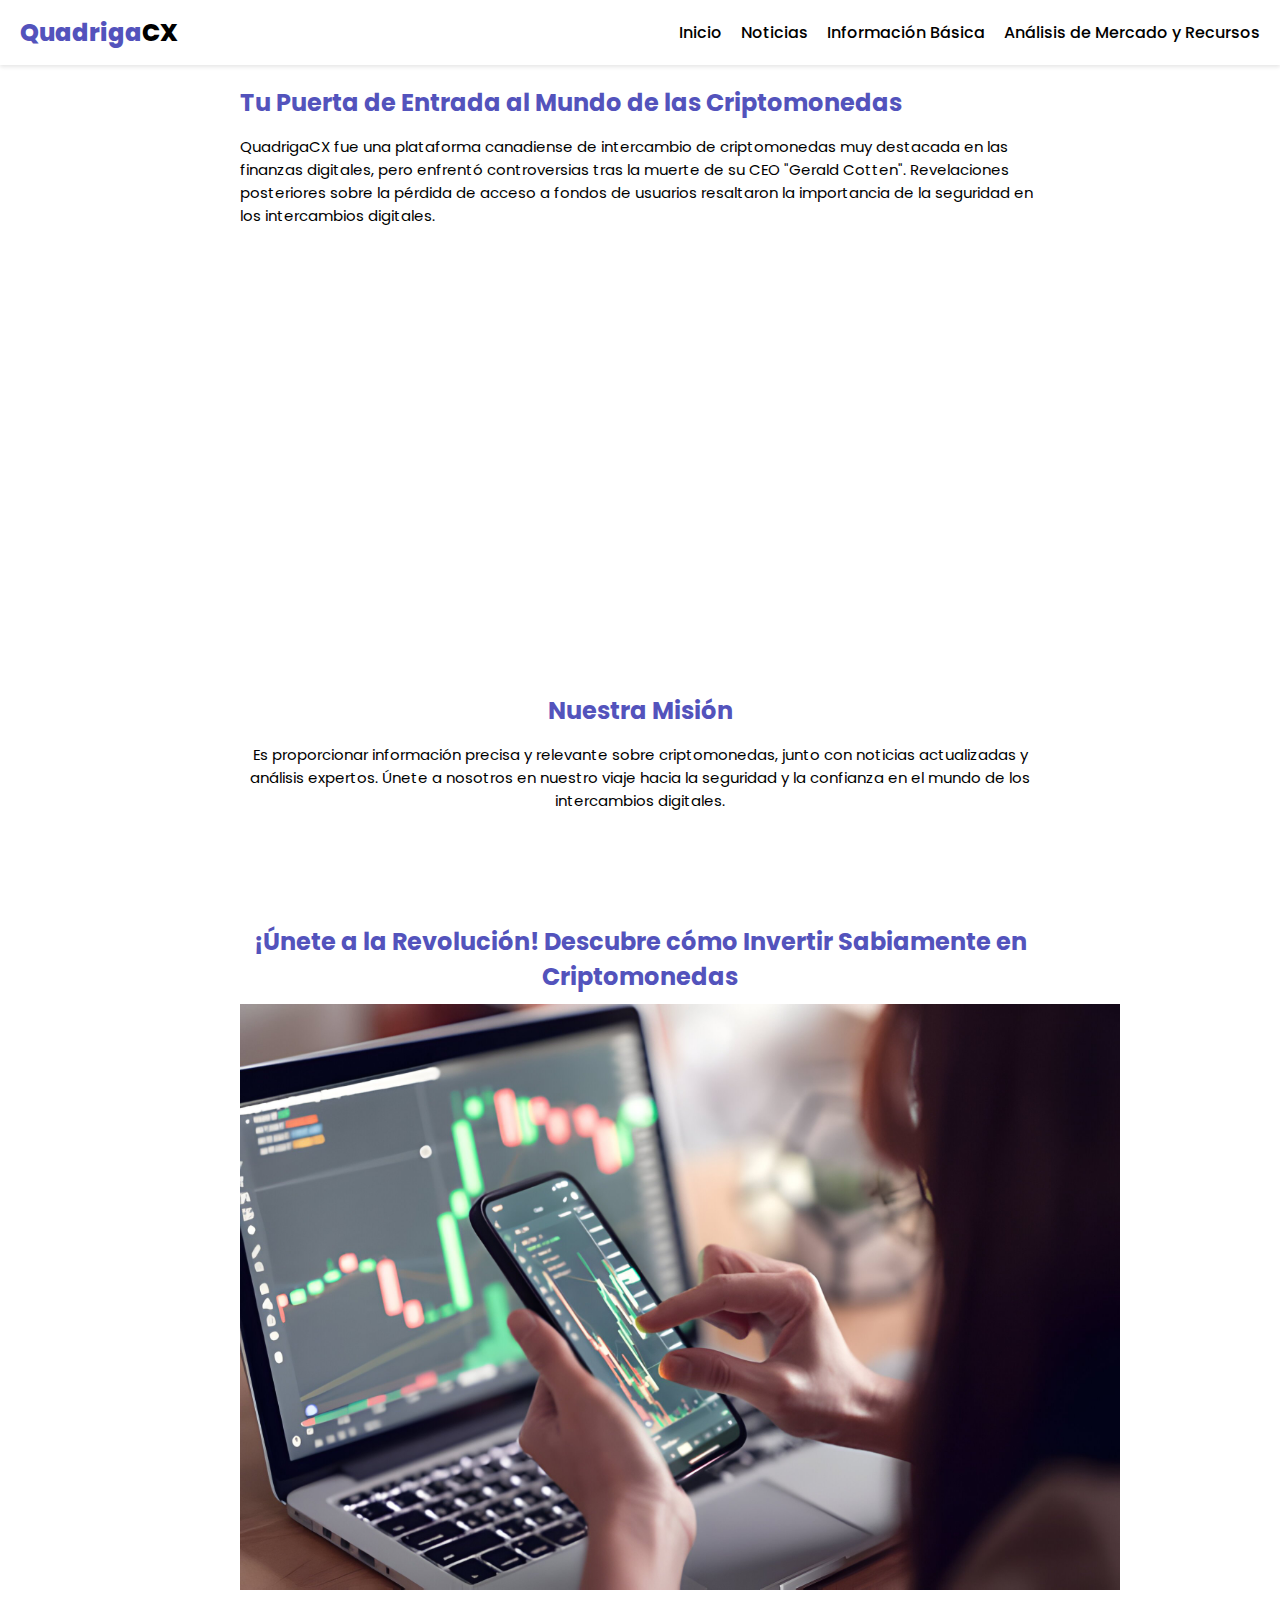
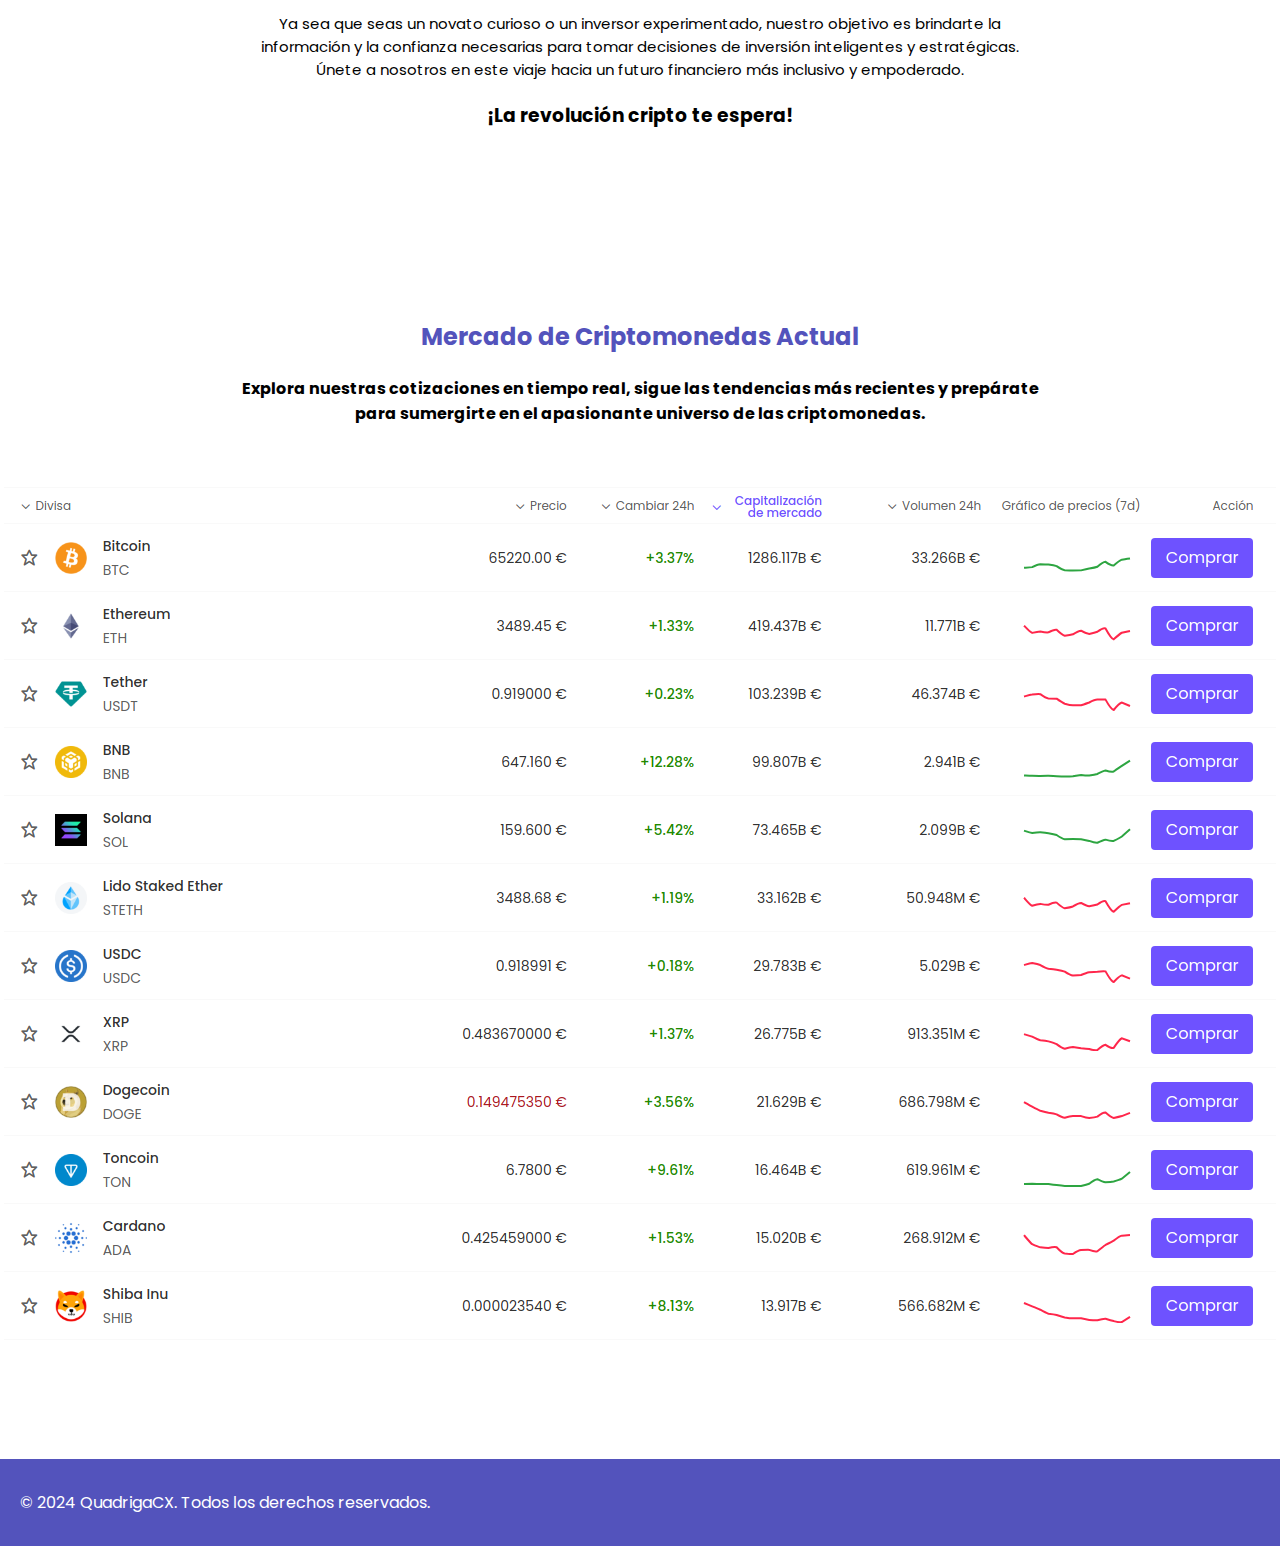
<file: index.html>
<!DOCTYPE html>
<html lang="en">
<head>
  <meta charset="UTF-8">
  <meta name="viewport" content="width=device-width, initial-scale=1.0">
  <title>QuadrigaCX</title>
  <link href="https://fonts.googleapis.com/css2?family=Poppins:wght@300;400;600;700&display=swap" rel="stylesheet">
  <link rel="stylesheet" href="styles.css">
</head>
<body>
  <div class="content">
    <nav class="navbar">
      <div class="container">
        <div class="logo">
          <a href="index.html"><span class="quadriga">Quadriga</span><span class="cx">CX</span></a>
        </div>
        <div class="main-menu">
          <ul>
            <li><a href="index.html">Inicio</a></li>
            <li><a href="Noticias.html">Noticias</a></li>
            <li><a href="Informacion.html">Información Básica</a></li>
            <li><a href="Cripto.html">Análisis de Mercado y Recursos</a></li>
          </ul>
        </div>
      </div>
    </nav>

    <div class="video-section">
        <div class="video-text">
          <h2>Tu Puerta de Entrada al Mundo de las Criptomonedas</h2>
          <p class="text-size">QuadrigaCX fue una plataforma canadiense de intercambio de criptomonedas muy destacada en las finanzas digitales, pero enfrentó controversias tras la muerte de su CEO "Gerald Cotten". Revelaciones posteriores sobre la pérdida de acceso a fondos de usuarios resaltaron la importancia de la seguridad en los intercambios digitales.<br></p>
        </div>
        <div class="video-container">
          <iframe src="https://www.youtube.com/embed/lVh4Xl3DIJk" frameborder="0" allowfullscreen></iframe>
        </div>
      </div>

      <p><br><br><br><br><br><br><br></p>
 
      <div class="mission-section">
        <h2><br>Nuestra Misión</h2>
        <p>Es proporcionar información precisa y relevante sobre criptomonedas, junto con noticias actualizadas y análisis expertos. Únete a nosotros en nuestro viaje hacia la seguridad y la confianza en el mundo de los intercambios digitales.<br><br><br><br><br></p>
        <h2>¡Únete a la Revolución! Descubre cómo Invertir Sabiamente en Criptomonedas</h2>
        <img src="imagenes/index1.jpg">
        <p>Ya sea que seas un novato curioso o un inversor experimentado, nuestro objetivo es brindarte la información y la confianza necesarias para tomar decisiones de inversión inteligentes y estratégicas. Únete a nosotros en este viaje hacia un futuro financiero más inclusivo y empoderado.<br></p>
        <h3>¡La revolución cripto te espera!<br><br></h3>
        <h2><br><br><br><br>Mercado de Criptomonedas Actual</h2>
        <h4>Explora nuestras cotizaciones en tiempo real, sigue las tendencias más recientes y prepárate para sumergirte en el apasionante universo de las criptomonedas.<br><br></h4>
      </div>
      <img src="imagenes/index2.png" class="centered-image">
      <p><br><br><br></p>

  </div>

  <!-- Footer -->
  <footer>
    <div class="container">
      <p>© 2024 QuadrigaCX. Todos los derechos reservados.</p>
    </div>
  </footer>
</body>
</html>
</file>
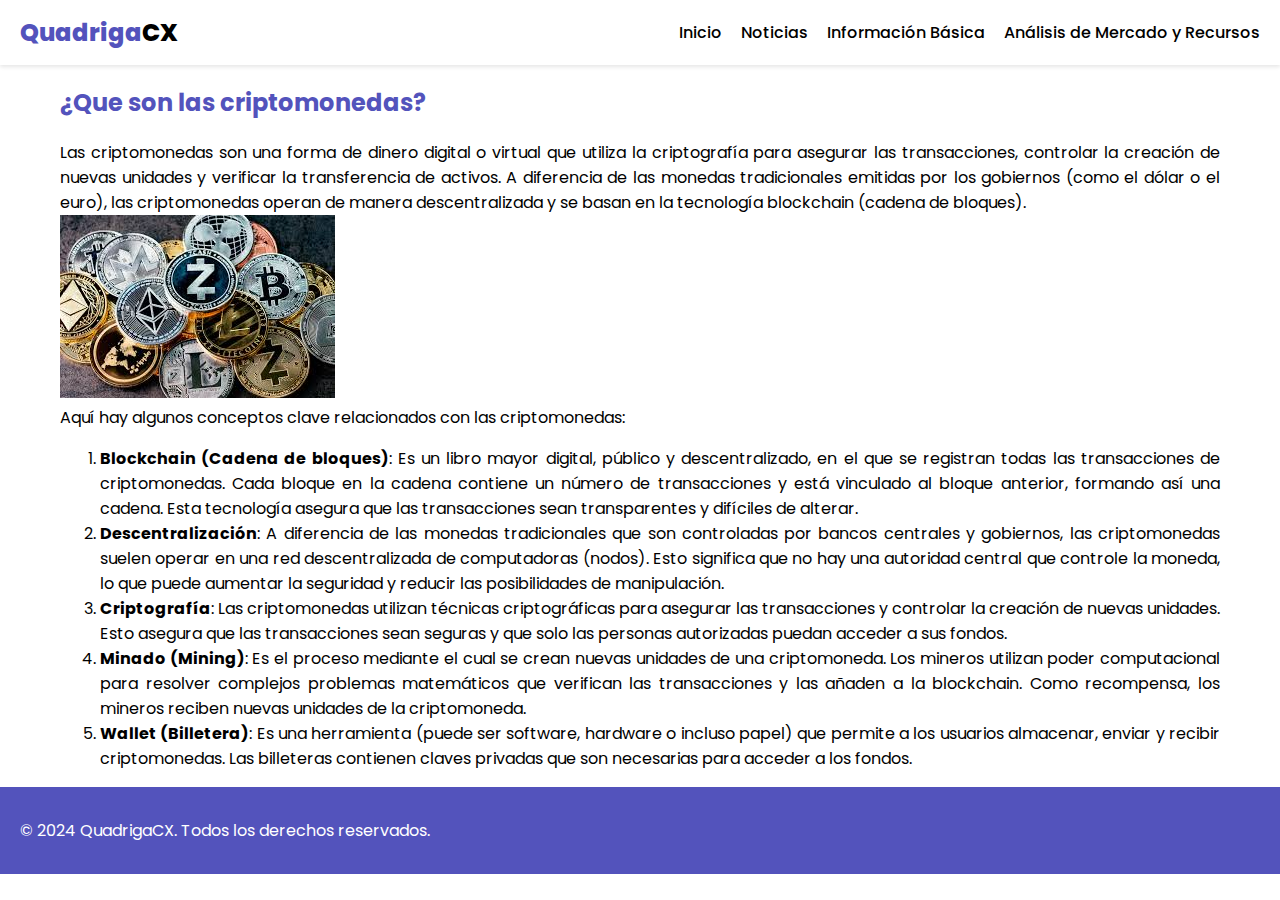
<file: Informacion.html>
<!DOCTYPE html>
<html lang="en">
<head>
  <meta charset="UTF-8">
  <meta name="viewport" content="width=device-width, initial-scale=1.0">
  <title>QuadrigaCX</title>
  <link href="https://fonts.googleapis.com/css2?family=Poppins:wght@300;400;600;700&display=swap" rel="stylesheet">
  <link rel="stylesheet" href="styles.css">
</head>
<body>
  <div class="content">
    <nav class="navbar">
      <div class="container">
        <div class="logo">
          <a href="index.html"><span class="quadriga">Quadriga</span><span class="cx">CX</span></a>
        </div>
        <div class="main-menu">
          <ul>
            <li><a href="index.html">Inicio</a></li>
            <li><a href="Noticias.html">Noticias</a></li>
            <li><a href="Informacion.html">Información Básica</a></li>
            <li><a href="Analisis.html">Análisis de Mercado y Recursos</a></li>
          </ul>
        </div>
      </div>
    </nav>

  <div class="subtitulos">
    <h2>¿Que son las criptomonedas?</h2>
  </div>
    <div class="centrado">
      <p>
        Las criptomonedas son una forma de dinero digital o virtual que utiliza la criptografía para asegurar las transacciones, controlar la creación de nuevas unidades y verificar la transferencia de activos. A diferencia de las monedas tradicionales emitidas por los gobiernos (como el dólar o el euro), las criptomonedas operan de manera descentralizada y se basan en la tecnología blockchain (cadena de bloques).
        <br>
        <img src="imagenes/ImagenCripto.jpeg">
        <br>
        Aquí hay algunos conceptos clave relacionados con las criptomonedas:
        <ol>
          <li><b>Blockchain (Cadena de bloques)</b>: Es un libro mayor digital, público y descentralizado, en el que se registran todas las transacciones de criptomonedas. Cada bloque en la cadena contiene un número de transacciones y está vinculado al bloque anterior, formando así una cadena. Esta tecnología asegura que las transacciones sean transparentes y difíciles de alterar.</li>
          <li><b>Descentralización</b>: A diferencia de las monedas tradicionales que son controladas por bancos centrales y gobiernos, las criptomonedas suelen operar en una red descentralizada de computadoras (nodos). Esto significa que no hay una autoridad central que controle la moneda, lo que puede aumentar la seguridad y reducir las posibilidades de manipulación.</li>
          <li><b>Criptografía</b>: Las criptomonedas utilizan técnicas criptográficas para asegurar las transacciones y controlar la creación de nuevas unidades. Esto asegura que las transacciones sean seguras y que solo las personas autorizadas puedan acceder a sus fondos.</li>
          <li><b>Minado (Mining)</b>: Es el proceso mediante el cual se crean nuevas unidades de una criptomoneda. Los mineros utilizan poder computacional para resolver complejos problemas matemáticos que verifican las transacciones y las añaden a la blockchain. Como recompensa, los mineros reciben nuevas unidades de la criptomoneda.</li>
          <li><b>Wallet (Billetera)</b>: Es una herramienta (puede ser software, hardware o incluso papel) que permite a los usuarios almacenar, enviar y recibir criptomonedas. Las billeteras contienen claves privadas que son necesarias para acceder a los fondos.</li>
        </ol>
      </p>
  </div>

  <!-- Footer -->
  <footer>
    <div class="container">
      <p>© 2024 QuadrigaCX. Todos los derechos reservados.</p>
    </div>
  </footer>
</body>
</html>
</file>
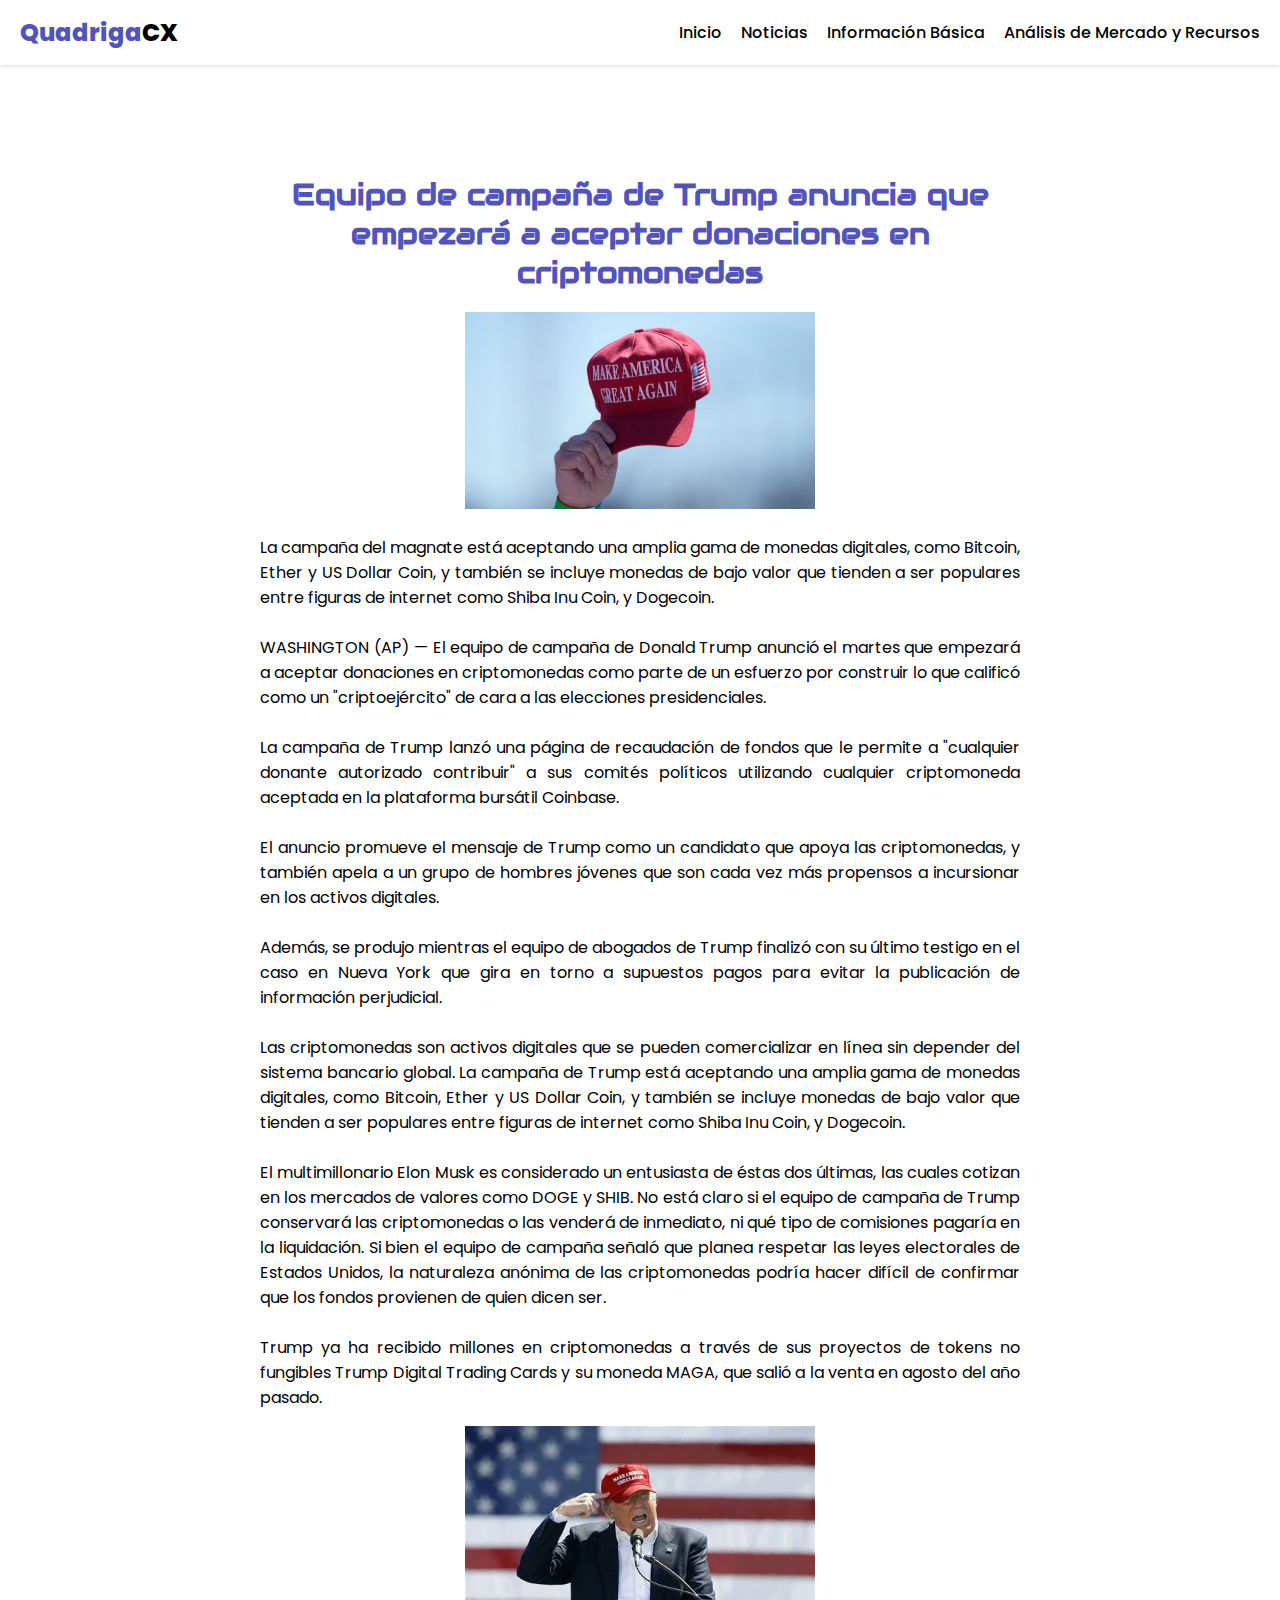
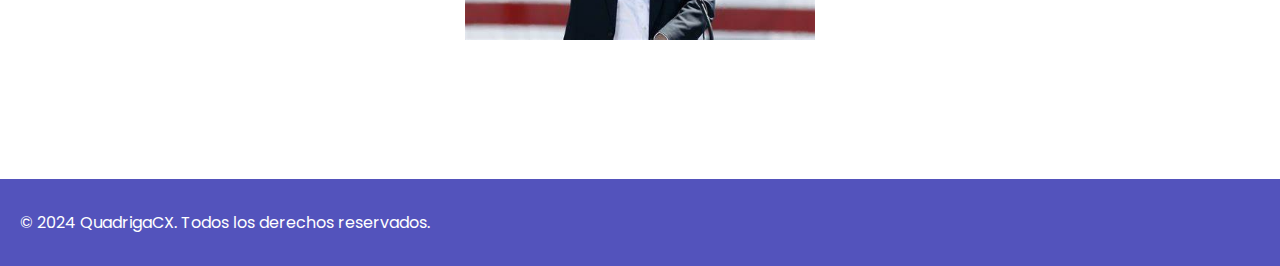
<file: Noticias/noticia1.html>
<!DOCTYPE html>
<html lang="en">
<head>
  <meta charset="UTF-8">
  <meta name="viewport" content="width=device-width, initial-scale=1.0">
  <title>QuadrigaCX</title>
  <link href="https://fonts.googleapis.com/css2?family=Poppins:wght@300;400;600;700&display=swap" rel="stylesheet">
  <link rel="stylesheet" href="../styles.css">
</head>
<body>
  <div class="content">
    <nav class="navbar">
      <div class="container">
        <div class="logo">
          <a href="index.html"><span class="quadriga">Quadriga</span><span class="cx">CX</span></a>
        </div>
        <div class="main-menu">
          <ul>
            <li><a href="../index.html">Inicio</a></li>
            <li><a href="../Noticias.html">Noticias</a></li>
            <li><a href="../Informacion.html">Información Básica</a></li>
            <li><a href="../Analisis.html">Análisis de Mercado y Recursos</a></li>
          </ul>
        </div>
      </div>
    </nav>
    <link rel="stylesheet" href="https://fonts.googleapis.com/css?family=Audiowide">
    <div class="centered">
      <div class="news-container">
        <h1 class="a">Equipo de campaña de Trump anuncia que empezará a aceptar donaciones en criptomonedas</h1>
        <img src="../imagenes/noticia1.jpeg" alt="Imagen de la noticia" class="news-image">
        <div class="anuncio-vertical"></div>
        <div class="anuncio-vertical-izquierdo"></div>
        <div class="centered-text news-text">
          <p>La campaña del magnate está aceptando una amplia gama de monedas digitales, como Bitcoin, Ether y US Dollar Coin, y también se incluye monedas de bajo valor que tienden a ser populares entre figuras de internet como Shiba Inu Coin, y Dogecoin.<br><br>WASHINGTON (AP) — El equipo de campaña de Donald Trump anunció el martes que empezará a aceptar donaciones en criptomonedas como parte de un esfuerzo por construir lo que calificó como un "criptoejército" de cara a las elecciones presidenciales.<br><br>La campaña de Trump lanzó una página de recaudación de fondos que le permite a "cualquier donante autorizado contribuir" a sus comités políticos utilizando cualquier criptomoneda aceptada en la plataforma bursátil Coinbase.<br><br>El anuncio promueve el mensaje de Trump como un candidato que apoya las criptomonedas, y también apela a un grupo de hombres jóvenes que son cada vez más propensos a incursionar en los activos digitales.<br><br>Además, se produjo mientras el equipo de abogados de Trump finalizó con su último testigo en el caso en Nueva York que gira en torno a supuestos pagos para evitar la publicación de información perjudicial.<br><br>Las criptomonedas son activos digitales que se pueden comercializar en línea sin depender del sistema bancario global. La campaña de Trump está aceptando una amplia gama de monedas digitales, como Bitcoin, Ether y US Dollar Coin, y también se incluye monedas de bajo valor que tienden a ser populares entre figuras de internet como Shiba Inu Coin, y Dogecoin.<br><br>El multimillonario Elon Musk es considerado un entusiasta de éstas dos últimas, las cuales cotizan en los mercados de valores como DOGE y SHIB. No está claro si el equipo de campaña de Trump conservará las criptomonedas o las venderá de inmediato, ni qué tipo de comisiones pagaría en la liquidación. Si bien el equipo de campaña señaló que planea respetar las leyes electorales de Estados Unidos, la naturaleza anónima de las criptomonedas podría hacer difícil de confirmar que los fondos provienen de quien dicen ser.<br><br>Trump ya ha recibido millones en criptomonedas a través de sus proyectos de tokens no fungibles Trump Digital Trading Cards y su moneda MAGA, que salió a la venta en agosto del año pasado.</p>
           <center><img src="../imagenes/noticia1_2.jpg" alt="Noticia 2" class="news-image"></center>
      
        </div>
        <p><br><br></p>
      </div>
    </div>
  </div>

  <!-- Footer -->
  <footer>
    <div class="container">
      <p>© 2024 QuadrigaCX. Todos los derechos reservados.</p>
    </div>
  </footer>
</body>
</html>
</file>
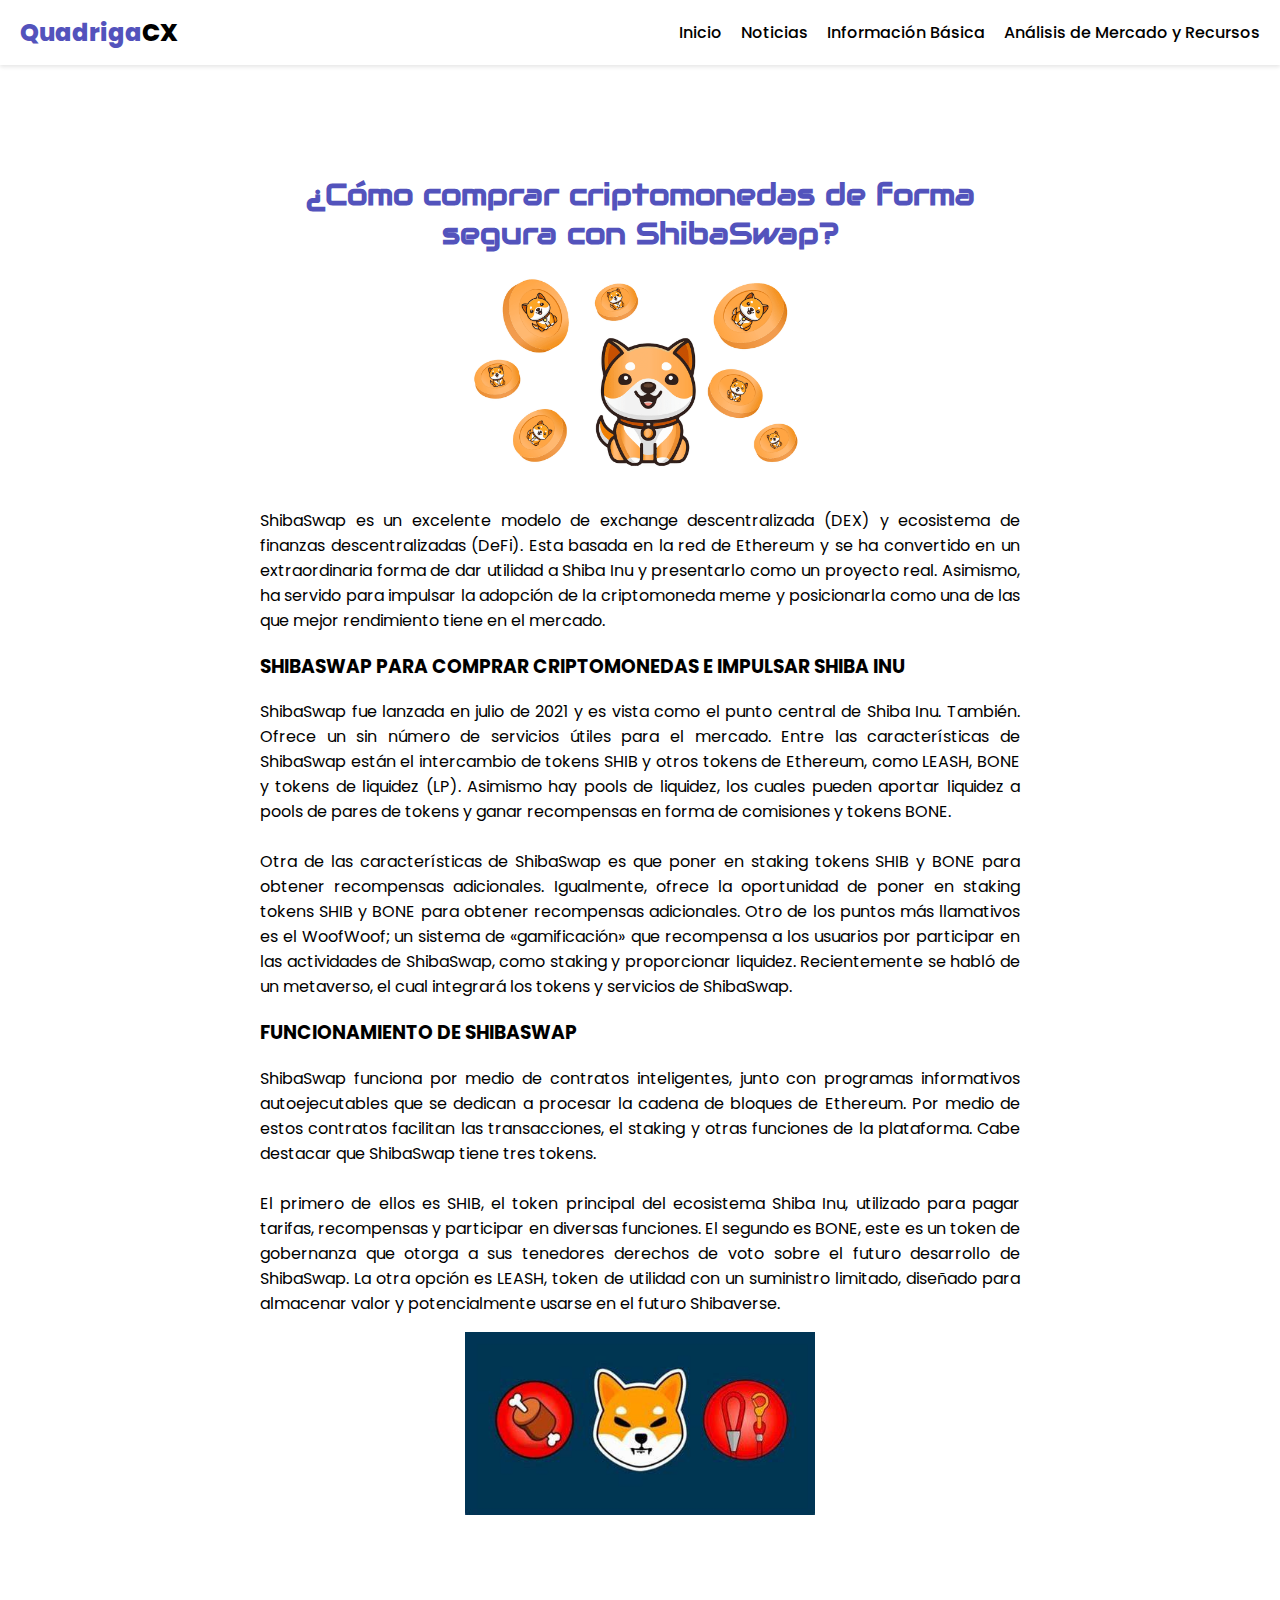
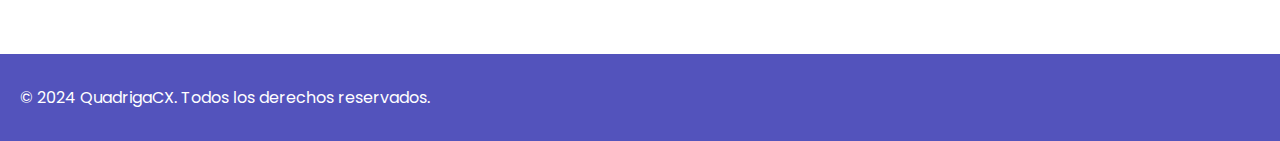
<file: Noticias/noticia2.html>
<!DOCTYPE html>
<html lang="en">
<head>
  <meta charset="UTF-8">
  <meta name="viewport" content="width=device-width, initial-scale=1.0">
  <title>QuadrigaCX</title>
  <link href="https://fonts.googleapis.com/css2?family=Poppins:wght@300;400;600;700&display=swap" rel="stylesheet">
  <link rel="stylesheet" href="../styles.css">
</head>
<body>
  <div class="content">
    <nav class="navbar">
      <div class="container">
        <div class="logo">
          <a href="index.html"><span class="quadriga">Quadriga</span><span class="cx">CX</span></a>
        </div>
        <div class="main-menu">
          <ul>
            <li><a href="../index.html">Inicio</a></li>
            <li><a href="../Noticias.html">Noticias</a></li>
            <li><a href="../Informacion.html">Información Básica</a></li>
            <li><a href="../Analisis.html">Análisis de Mercado y Recursos</a></li>
          </ul>
        </div>
      </div>
    </nav>
    <link rel="stylesheet" href="https://fonts.googleapis.com/css?family=Audiowide">
    <div class="centered">
      <div class="news-container">
        <h1 class="a">¿Cómo comprar criptomonedas de forma segura con ShibaSwap?</h1>
        <img src="../imagenes/noticia2.png" alt="Imagen de la noticia" class="news-image">
        <div class="anuncio-vertical"></div>
        <div class="anuncio-vertical-izquierdo"></div>
        <div class="centered-text news-text">
          <p>ShibaSwap es un excelente modelo de exchange descentralizada (DEX) y ecosistema de finanzas descentralizadas (DeFi). Esta basada en la red de Ethereum y se ha convertido en un extraordinaria forma de dar utilidad a Shiba Inu y presentarlo como un proyecto real. Asimismo, ha servido para impulsar la adopción de la criptomoneda meme y posicionarla como una de las que mejor rendimiento tiene en el mercado.</p>
          <h3>SHIBASWAP PARA COMPRAR CRIPTOMONEDAS E IMPULSAR SHIBA INU</h3>
          <p>ShibaSwap fue lanzada en julio de 2021 y es vista como el punto central de Shiba Inu. También. Ofrece un sin número de servicios útiles para el mercado. Entre las características de ShibaSwap están el intercambio de tokens SHIB y otros tokens de Ethereum, como LEASH, BONE y tokens de liquidez (LP). Asimismo hay pools de liquidez, los cuales pueden aportar liquidez a pools de pares de tokens y ganar recompensas en forma de comisiones y tokens BONE.<br><br>

            Otra de las características de ShibaSwap es que poner en staking tokens SHIB y BONE para obtener recompensas adicionales. Igualmente, ofrece la oportunidad de poner en staking tokens SHIB y BONE para obtener recompensas adicionales. Otro de los puntos más llamativos es el WoofWoof; un sistema de «gamificación» que recompensa a los usuarios por participar en las actividades de ShibaSwap, como staking y proporcionar liquidez. Recientemente se habló de un metaverso, el cual integrará los tokens y servicios de ShibaSwap.</p>
            <h3>FUNCIONAMIENTO DE SHIBASWAP</h3>
            <p>ShibaSwap funciona por medio de contratos inteligentes, junto con programas informativos autoejecutables que se dedican a procesar la cadena de bloques de Ethereum. Por medio de estos contratos facilitan las transacciones, el staking y otras funciones de la plataforma. Cabe destacar que ShibaSwap tiene tres tokens.<br><br>

                El primero de ellos es SHIB, el token principal del ecosistema Shiba Inu, utilizado para pagar tarifas, recompensas y participar en diversas funciones. El segundo es BONE, este es un token de gobernanza que otorga a sus tenedores derechos de voto sobre el futuro desarrollo de ShibaSwap. La otra opción es LEASH, token de utilidad con un suministro limitado, diseñado para almacenar valor y potencialmente usarse en el futuro Shibaverse.</p>
                  <center><img src="../imagenes/noticia2_2.jpg" alt="Noticia 2" class="news-image"></center>
              </div>
        <p><br><br></p>
      </div>
    </div>
  </div>
  <!-- Footer -->
  <footer>
    <div class="container">
      <p>© 2024 QuadrigaCX. Todos los derechos reservados.</p>
    </div>
  </footer>
</body>
</html>
</file>
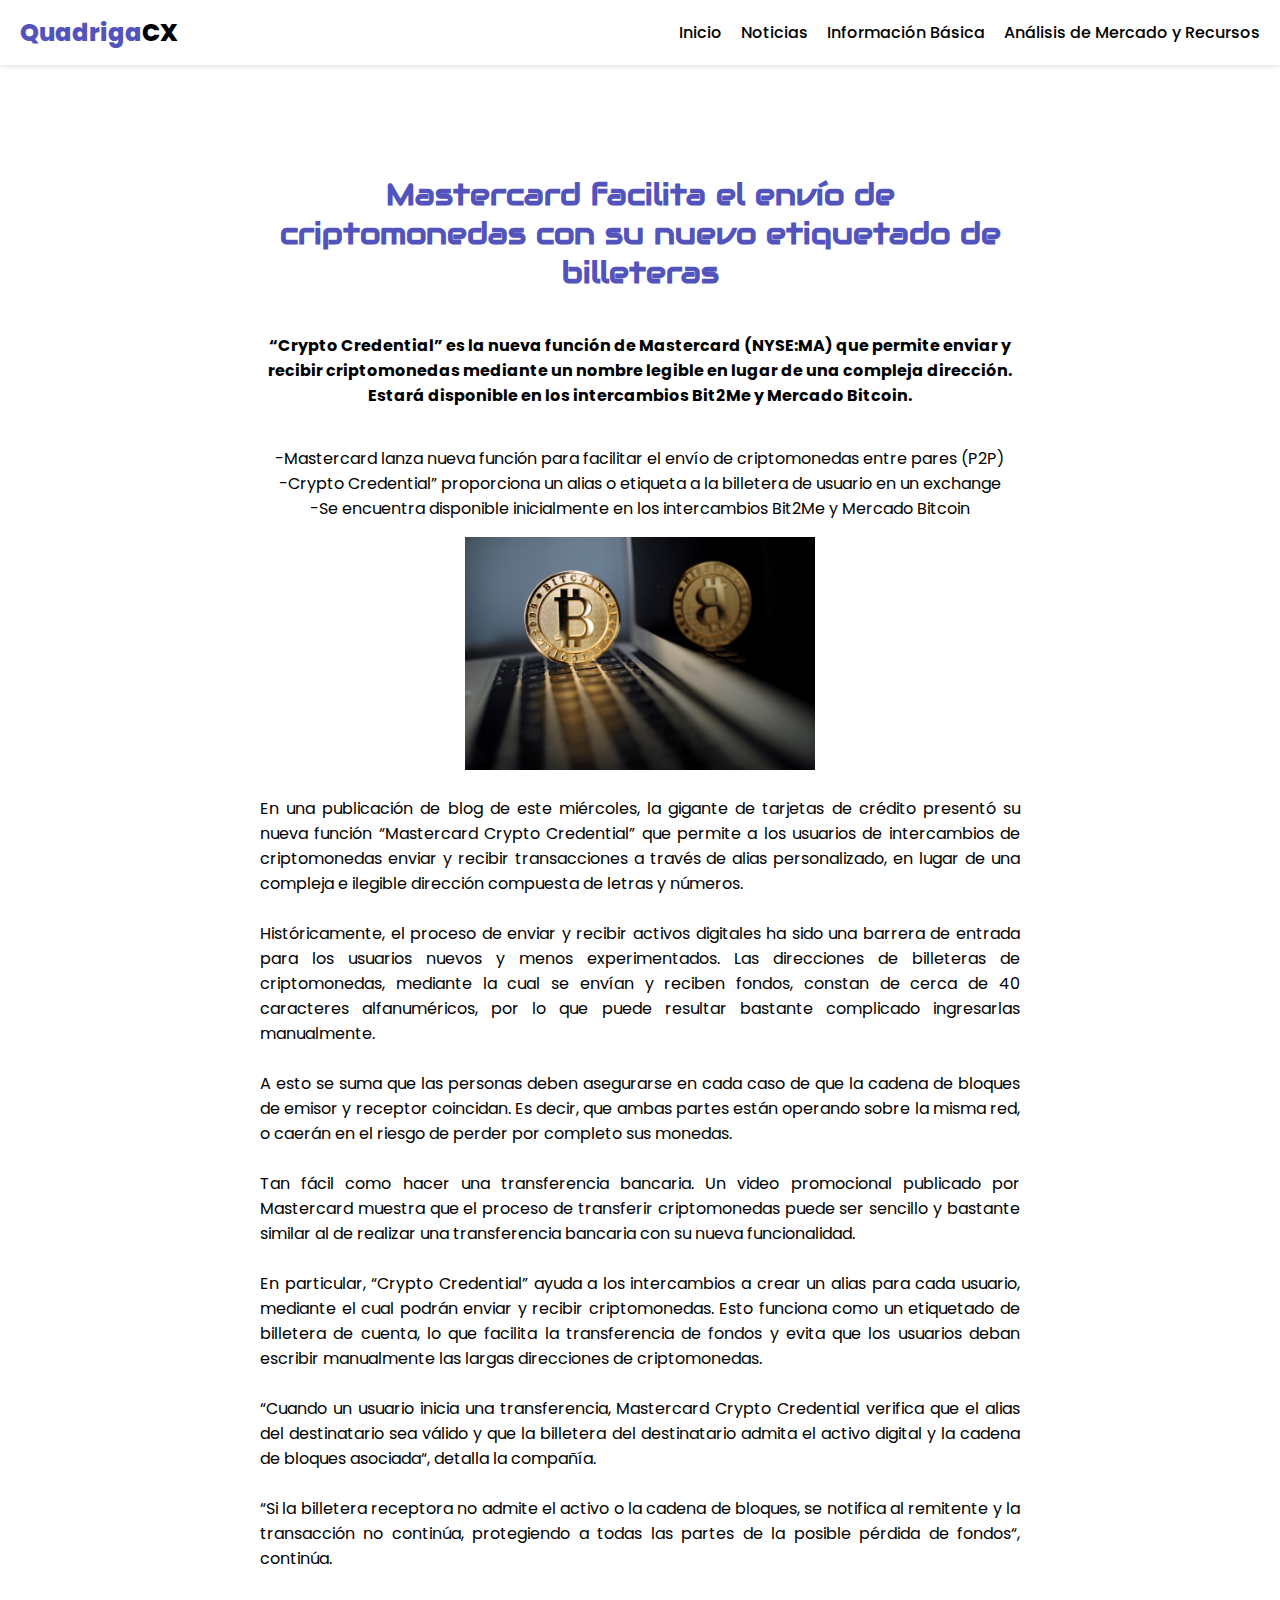
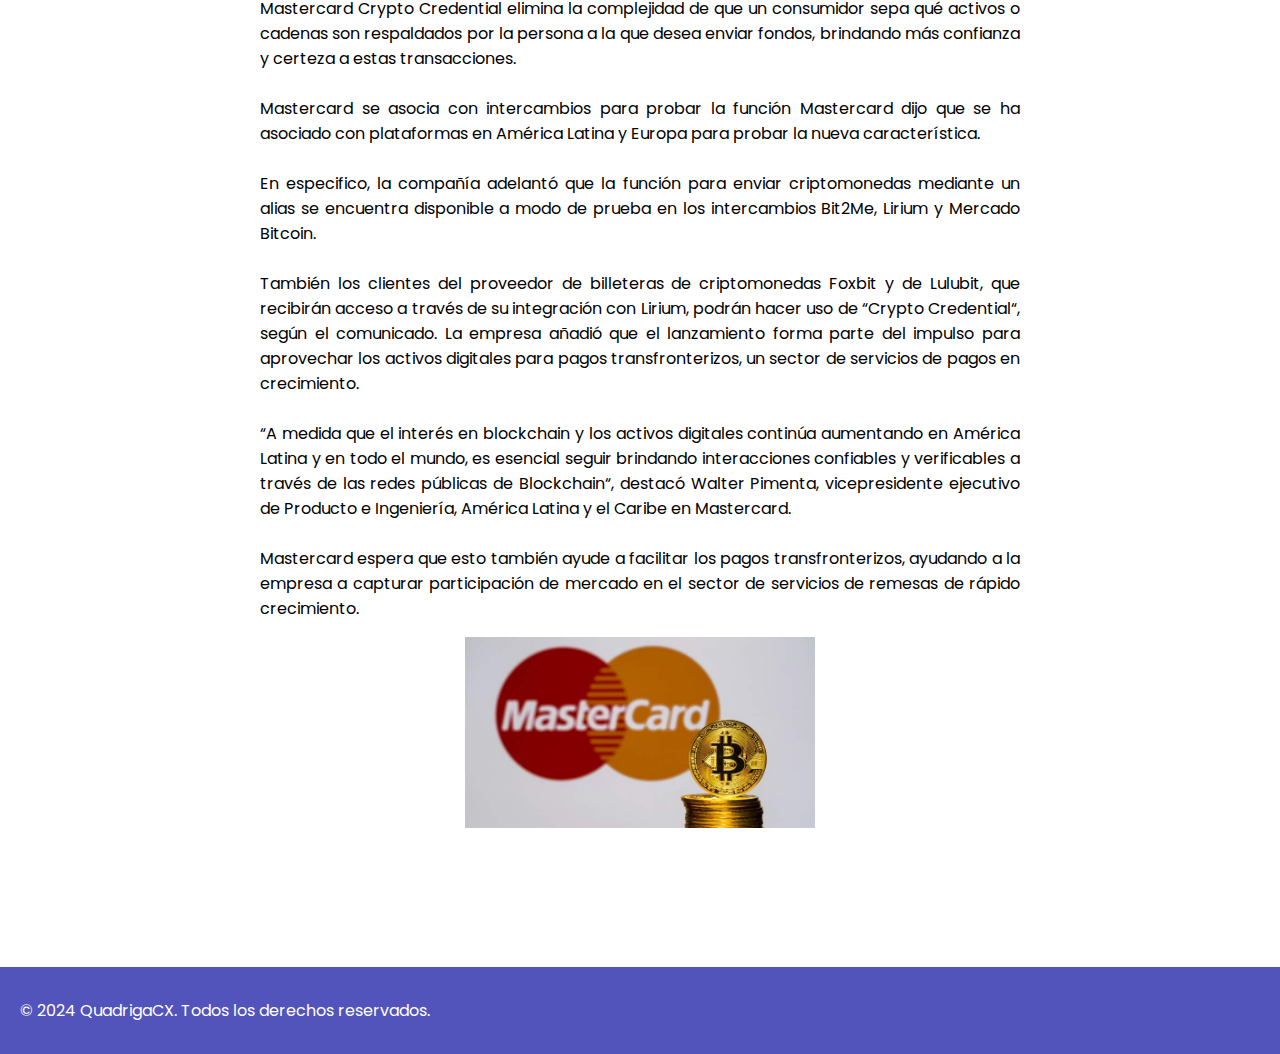
<file: Noticias/noticia3.html>
<!DOCTYPE html>
<html lang="en">
<head>
  <meta charset="UTF-8">
  <meta name="viewport" content="width=device-width, initial-scale=1.0">
  <title>QuadrigaCX</title>
  <link href="https://fonts.googleapis.com/css2?family=Poppins:wght@300;400;600;700&display=swap" rel="stylesheet">
  <link rel="stylesheet" href="../styles.css">
</head>
<body>
  <div class="content">
    <nav class="navbar">
      <div class="container">
        <div class="logo">
          <a href="index.html"><span class="quadriga">Quadriga</span><span class="cx">CX</span></a>
        </div>
        <div class="main-menu">
          <ul>
            <li><a href="../index.html">Inicio</a></li>
            <li><a href="../Noticias.html">Noticias</a></li>
            <li><a href="../Informacion.html">Información Básica</a></li>
            <li><a href="../Analisis.html">Análisis de Mercado y Recursos</a></li>
          </ul>
        </div>
      </div>
    </nav>
    <link rel="stylesheet" href="https://fonts.googleapis.com/css?family=Audiowide">
    <div class="centered">
      <div class="news-container">
        <h1 class="a">Mastercard facilita el envío de criptomonedas con su nuevo etiquetado de billeteras</h1>
        <h4>“Crypto Credential” es la nueva función de Mastercard (NYSE:MA) que permite enviar y recibir criptomonedas mediante un nombre legible en lugar de una compleja dirección. Estará disponible en los intercambios Bit2Me y Mercado Bitcoin.
           </h4>
           <p> -Mastercard lanza nueva función para facilitar el envío de criptomonedas entre pares (P2P)<br>
            -Crypto Credential” proporciona un alias o etiqueta a la billetera de usuario en un exchange<br>
            -Se encuentra disponible inicialmente en los intercambios Bit2Me y Mercado Bitcoin<br></p>
            <div class="anuncio-vertical"></div>
            <div class="anuncio-vertical-izquierdo"></div>
            <img src="../imagenes/noticia3_1.jpg" alt="Imagen de la noticia" class="news-image">
        <div class="centered-text news-text">
      <p>En una publicación de blog de este miércoles, la gigante de tarjetas de crédito presentó su nueva función “Mastercard Crypto Credential” que permite a los usuarios de intercambios de criptomonedas enviar y recibir transacciones a través de alias personalizado, en lugar de una compleja e ilegible dirección compuesta de letras y números.<br><br>Históricamente, el proceso de enviar y recibir activos digitales ha sido una barrera de entrada para los usuarios nuevos y menos experimentados. Las direcciones de billeteras de criptomonedas, mediante la cual se envían y reciben fondos, constan de cerca de 40 caracteres alfanuméricos, por lo que puede resultar bastante complicado ingresarlas manualmente.<br><br>A esto se suma que las personas deben asegurarse en cada caso de que la cadena de bloques de emisor y receptor coincidan. Es decir, que ambas partes están operando sobre la misma red, o caerán en el riesgo de perder por completo sus monedas.<br><br>Tan fácil como hacer una transferencia bancaria. Un video promocional publicado por Mastercard muestra que el proceso de transferir criptomonedas puede ser sencillo y bastante similar al de realizar una transferencia bancaria con su nueva funcionalidad.<br><br>En particular, “Crypto Credential” ayuda a los intercambios a crear un alias para cada usuario, mediante el cual podrán enviar y recibir criptomonedas. Esto funciona como un etiquetado de billetera de cuenta, lo que facilita la transferencia de fondos y evita que los usuarios deban escribir manualmente las largas direcciones de criptomonedas.<br><br>“Cuando un usuario inicia una transferencia, Mastercard Crypto Credential verifica que el alias del destinatario sea válido y que la billetera del destinatario admita el activo digital y la cadena de bloques asociada“, detalla la compañía.<br><br>“Si la billetera receptora no admite el activo o la cadena de bloques, se notifica al remitente y la transacción no continúa, protegiendo a todas las partes de la posible pérdida de fondos“, continúa.<br><br>Mastercard Crypto Credential elimina la complejidad de que un consumidor sepa qué activos o cadenas son respaldados por la persona a la que desea enviar fondos, brindando más confianza y certeza a estas transacciones.<br><br>Mastercard se asocia con intercambios para probar la función Mastercard dijo que se ha asociado con plataformas en América Latina y Europa para probar la nueva característica.<br><br>En especifico, la compañía adelantó que la función para enviar criptomonedas mediante un alias se encuentra disponible a modo de prueba en los intercambios Bit2Me, Lirium y Mercado Bitcoin.<br><br>También los clientes del proveedor de billeteras de criptomonedas Foxbit y de Lulubit, que recibirán acceso a través de su integración con Lirium, podrán hacer uso de “Crypto Credential“, según el comunicado. La empresa añadió que el lanzamiento forma parte del impulso para aprovechar los activos digitales para pagos transfronterizos, un sector de servicios de pagos en crecimiento.<br><br>“A medida que el interés en blockchain y los activos digitales continúa aumentando en América Latina y en todo el mundo, es esencial seguir brindando interacciones confiables y verificables a través de las redes públicas de Blockchain“, destacó Walter Pimenta, vicepresidente ejecutivo de Producto e Ingeniería, América Latina y el Caribe en Mastercard.<br><br>Mastercard espera que esto también ayude a facilitar los pagos transfronterizos, ayudando a la empresa a capturar participación de mercado en el sector de servicios de remesas de rápido crecimiento.</p>
        <center><img src="../imagenes/noticia3_3.jpg" alt="Noticia 3" class="news-image"></center>

        </div>
        <p><br><br></p>
      </div>
    </div>
  </div>
  

  <!-- Footer -->
  <footer>
    <div class="container">
      <p>© 2024 QuadrigaCX. Todos los derechos reservados.</p>
    </div>
  </footer>
</body>
</html>
</file>
<file: styles.css>
body {
  margin: 0; /* Elimina los márgenes alrededor del cuerpo de la página */
  font-family: 'Poppins', sans-serif; /* Establece la fuente por defecto de la página */
  display: flex; /* Establece el cuerpo de la página como un contenedor flexbox */
  flex-direction: column; /* Organiza los elementos hijos del cuerpo en una columna */
  min-height: 100vh; /* Establece la altura mínima del cuerpo al 100% de la altura de la ventana del navegador */
}

.content {
  flex: 1; /* Permite que el contenido se expanda para ocupar todo el espacio disponible en la dirección del eje principal (vertical en este caso) */
}

.navbar {
  background-color: #fff; /* Establece el color de fondo de la barra de navegación a blanco */
  box-shadow: 0 2px 4px rgba(0, 0, 0, 0.1); /* Añade una sombra a la barra de navegación */
  padding: 15px 0; /* Añade un relleno arriba y abajo de la barra de navegación */
}

.container {
  display: flex; /* Establece el contenedor como un contenedor flexbox */
  justify-content: space-between; /* Distribuye el espacio igualmente entre los elementos hijos a lo largo del eje horizontal */
  align-items: center; /* Centra los elementos hijos a lo largo del eje vertical */
  padding: 0 20px; /* Añade un relleno a los lados del contenedor */
}

.logo a {
  text-decoration: none; /* Elimina el subrayado de los enlaces en el logo */
  font-size: 24px; /* Establece el tamaño de la fuente del logo */
  font-weight: 800; /* Establece el grosor de la fuente del logo */
}

.quadriga {
  color: #5353bc; /* Establece el color del texto de 'quadriga' */
}

.cx {
  color: #000; /* Establece el color del texto de 'cx' */
}

.main-menu ul {
  list-style: none; /* Elimina los marcadores de lista del menú principal */
  margin: 0; /* Elimina los márgenes alrededor de la lista del menú principal */
  padding: 0; /* Elimina el relleno alrededor de la lista del menú principal */
  margin-left: -10px; /* Añade un margen negativo a la izquierda de la lista del menú principal para alinearla con el resto del contenido */
}

.main-menu ul li {
  display: inline-block; /* Muestra los elementos de la lista del menú principal en línea */
}

.main-menu ul li:not(:last-child) {
  margin-right: 15px; /* Añade un margen a la derecha de cada elemento de la lista del menú principal, excepto el último */
}

.main-menu ul li a {
  text-decoration: none; /* Elimina el subrayado de los enlaces en el menú principal */
  color: #000; /* Establece el color del texto de los enlaces en el menú principal */
  font-weight: 500; /* Establece el grosor de la fuente de los enlaces en el menú principal */
  transition: color 0.3s ease; /* Añade una transición suave al cambiar el color de los enlaces en el menú principal */
}

.main-menu ul li a:hover {
  text-shadow: 0 0 10px #D8BFD8, 0 0 20px #D8BFD8, 0 0 30px #D8BFD8, 0 0 40px #D8BFD8; /* Añade un resplandor al pasar el mouse sobre los enlaces en el menú principal */
}

footer {
  background-color: #5353bc; /* Establece el color de fondo del pie de página */
  color: #fff; /* Establece el color del texto del pie de página */
  padding: 15px 0; /* Añade un relleno arriba y abajo del pie de página */
  text-align: center; /* Centra el texto del pie de página */
  position: relative; /* Establece la posición del pie de página en relación a su posición normal */
  bottom: 0; /* Alinea el pie de página con la parte inferior de su contenedor */
  left: 0; /* Alinea el pie de página con el lado izquierdo de su contenedor */
  width: 100%; /* Establece el ancho del pie de página al 100% del ancho de su contenedor */
}

.news-container {
  display: flex; /* Establece el contenedor de noticias como un contenedor flexbox */
  flex-wrap: wrap; /* Permite que los elementos hijos del contenedor de noticias se envuelvan en múltiples líneas */
  justify-content: space-around; /* Distribuye el espacio alrededor de los elementos hijos del contenedor de noticias */
  padding: 20px; /* Añade un relleno alrededor del contenedor de noticias */
}

.news-item {
  width: 300px; /* Establece el ancho de cada elemento de noticias */
  margin-bottom: 20px; /* Añade un margen debajo de cada elemento de noticias */
}

.news-item img {
  width: 100%; /* Establece el ancho de las imágenes en los elementos de noticias al 100% del ancho de su contenedor */
  height: auto; /* Establece la altura de las imágenes en los elementos de noticias para mantener su proporción original */
}

.news-item h3 {
  margin-top: 10px; /* Añade un margen encima de los títulos en los elementos de noticias */
  font-size: 18px; /* Establece el tamaño de la fuente de los títulos en los elementos de noticias */
}

.news-item p {
  margin-top: 10px; /* Añade un margen encima de los párrafos en los elementos de noticias */
  font-size: 14px; /* Establece el tamaño de la fuente de los párrafos en los elementos de noticias */
}

.read-more {
  display: inline-block; /* Muestra los enlaces 'Leer más' en línea */
  padding: 10px 20px; /* Añade un relleno alrededor de los enlaces 'Leer más' */
  background-color: #5353bc; /* Establece el color de fondo de los enlaces 'Leer más' */
  color: #fff; /* Establece el color del texto de los enlaces 'Leer más' */
  text-decoration: none; /* Elimina el subrayado de los enlaces 'Leer más' */
  border-radius: 5px; /* Redondea las esquinas de los enlaces 'Leer más' */
  transition: background-color 0.3s ease; /* Añade una transición suave al cambiar el color de fondo de los enlaces 'Leer más' */
}

.read-more:hover {
  background-color: #454595; /* Cambia el color de fondo de los enlaces 'Leer más' al pasar el mouse sobre ellos */
}

.back-to-news {
  display: block; /* Muestra los enlaces 'Volver a noticias' en bloque */
  text-align: center; /* Centra el texto de los enlaces 'Volver a noticias' */
  margin-top: 20px; /* Añade un margen encima de los enlaces 'Volver a noticias' */
  color: #5353bc; /* Establece el color del texto de los enlaces 'Volver a noticias' */
  text-decoration: none; /* Elimina el subrayado de los enlaces 'Volver a noticias' */
  font-weight: bold; /* Establece el grosor de la fuente de los enlaces 'Volver a noticias' */
}

.back-to-news:hover {
  text-decoration: underline; /* Subraya los enlaces 'Volver a noticias' al pasar el mouse sobre ellos */
}

.btn {
  display: inline-block; /* Muestra los botones en línea */
  padding: 10px 20px; /* Añade un relleno alrededor de los botones */
  background-color: #5353bc; /* Establece el color de fondo de los botones */
  color: white; /* Establece el color del texto de los botones */
  text-decoration: none; /* Elimina el subrayado de los botones */
  border-radius: 5px; /* Redondea las esquinas de los botones */
  transition: background-color 0.3s ease; /* Añade una transición suave al cambiar el color de fondo de los botones */
}

/*Para cada noticia*/

.centered {
  text-align: center; /* Centra el texto de la sección centrada */
  margin-top: 50px; /* Añade un margen encima de la sección centrada */
}

h1.a {
  color: #5353bc;/* Da el color del texto de los titulos de las noticias */
  font-family: "Audiowide", sans-serif;/* Es el tipo de letra que tiene los titulos de las noticias */
  font-size: 30px;/* Es el tamaño de letra que tiene los titulos de las noticias */
}

.anuncio-vertical {
  width: 190px; /* Ancho fijo del anuncio */
  height: 150vh; /* Altura del anuncio basada en la altura de la ventana del navegador */
  background-image: url('https://media.istockphoto.com/id/879153690/es/foto/bitcoin-sobre-una-superficie-de-luz-tecnolog%C3%ADa-led.jpg?s=1024x1024&w=is&k=20&c=b41blrSlc_F8W3-McLslaBMbZErnW7LX_jwNXzf1Zj0='); /* Ruta a la imagen del anuncio */
  background-position: center; /* Centra la imagen en el contenedor */
  position: absolute; /* Posicionamiento absoluto respecto al contenedor padre */
  left: 50px; /* Alinea el anuncio a 100px desde la izquierda de la página */
  top: 80px; /* Comienza la imagen 50px más abajo del inicio de la página */
}

.anuncio-vertical-izquierdo {
  width: 190px; /* Ancho fijo del anuncio */
  height: 150vh; /* Altura del anuncio basada en la altura de la ventana del navegador */
  background-image: url('https://media.istockphoto.com/id/1313455188/es/foto/el-hombre-de-negocios-est%C3%A1-sosteniendo-un-bitcoin-como-parte-de-una-red-de-negocios-conexi%C3%B3n.jpg?s=1024x1024&w=is&k=20&c=9hHsoKswwAHgNXQFXCwOJ0Jp3h7FBFoRIHGdG6Fz8ns='); /* Ruta a la imagen del anuncio */
  background-position: center; /* Centra la imagen en el contenedor */
  position: absolute; /* Posicionamiento absoluto respecto al contenedor padre */
  right: 50px; /* Alinea el anuncio a 100px desde la izquierda de la página */
  top: 80px; /* Comienza la imagen 50px más abajo del inicio de la página */
}

.btn:hover {
  background-color: #454595; /* Cambia el color de fondo de los botones al pasar el mouse sobre ellos */
}

.centered {
  text-align: center; /* Centra el texto de la sección centrada */
  margin-top: 50px; /* Añade un margen encima de la sección centrada */
  margin-left: auto; /* Añade un margen a la izquierda de la sección centrada */
  margin-right: auto; /* Añade un margen a la derecha de la sección centrada */
  max-width: 800px; /* Limita el ancho máximo de la sección centrada */
  display: flex; /* Establece la sección centrada como un contenedor flexbox */
  flex-direction: column; /* Organiza los elementos hijos de la sección centrada en una columna */
  align-items: center; /* Centra los elementos hijos de la sección centrada a lo largo del eje horizontal */
}

.news-container {
  margin-top: 20px; /* Añade un margen encima del contenedor de noticias */
}

.news-title {
  margin-bottom: 10px; /* Añade un margen debajo del título de la noticia */
}

.news-image {
  width: 350px; /* Establece el ancho de la imagen a 150 píxeles */
  height: auto; /* La altura se ajustará automáticamente para mantener la proporción */
  max-width: 100%; /* Limita el ancho máximo de la imagen al 100% del ancho de su contenedor */
  margin-bottom: 10px; /* Añade un margen debajo de la imagen */
}

.news-text {
  margin-bottom: 20px; /* Añade un margen debajo del texto de la noticia */
  text-align: justify; /* Justifica el texto de la noticia */
}

/* Estilos para la sección de video */
.video-section {
  display: flex; /* Establece la sección de video como un contenedor flexbox */
  flex-direction: column; /* Organiza los elementos hijos de la sección de video en una columna */
  align-items: center; /* Centra los elementos hijos de la sección de video a lo largo del eje horizontal */
  justify-content: center; /* Centra los elementos hijos de la sección de video a lo largo del eje vertical */
  margin-top: 50px; /* Añade un margen encima de la sección de video */
  margin: 0 auto; /* Centra la sección de video horizontalmente */
  max-width: 800px; /* Limita el ancho máximo de la sección de video */
  padding: 0 20px; /* Añade un relleno a los lados de la sección de video */
}

.video-section h2,
.mission-section h2 {
  margin-bottom: 10px; /* Añade un margen debajo de los títulos en las secciones de video y misión */
  color: #5353bc; /* Establece el color de los títulos en las secciones de video y misión */
}

.video-section p,
.mission-section p {
  margin-bottom: 20px; /* Añade un margen debajo de los párrafos en las secciones de video y misión */
  font-size: 15px; /* Establece el tamaño de la fuente de los párrafos en las secciones de video y misión */
}

.video-container {
  position: relative; /* Establece la posición del contenedor de video en relación a su posición normal */
  padding-bottom: 25%; /* Establece el relleno inferior del contenedor de video en relación a su ancho, creando una proporción de aspecto de 4:1 */
  width: 100%; /* Establece el ancho del contenedor de video al 100% del ancho de su contenedor */
}

.video-container iframe {
  position: absolute; /* Establece la posición del iframe del video en relación a su contenedor más cercano con posición no estática (el contenedor de video) */
  top: 0; /* Alinea el iframe del video con la parte superior de su contenedor */
  left: 0; /* Alinea el iframe del video con el lado izquierdo de su contenedor */
  width: 105%; /* Establece el ancho del iframe del video al 105% del ancho de su contenedor */
  height: 200%; /* Establece la altura del iframe del video al 200% de la altura de su contenedor */
}

.textvideotitle p,
.textvideotitledos p {
  text-align: center; /* Centra el texto de los párrafos en las clases 'textvideotitle' y 'textvideotitledos' */
  color: #5353bc; /* Establece el color del texto de los párrafos en las clases 'textvideotitle' y 'textvideotitledos' */
}

/* Estilos para la sección de misión */
.mission-section {
  text-align: center; /* Centra el texto de la sección de misión */
  margin-top: 50px; /* Añade un margen encima de la sección de misión */
  margin: 0 auto; /* Centra la sección de misión horizontalmente */
  max-width: 800px; /* Limita el ancho máximo de la sección de misión */
  padding: 0 20px; /* Añade un relleno a los lados de la sección de misión */
}

.mission-section img {
  max-width: 110%; /* Limita el ancho máximo de las imágenes en la sección de misión al 110% del ancho de su contenedor */
  height: auto; /* Establece la altura de las imágenes en la sección de misión para mantener su proporción original */
}

.centered-image {
  display: block; /* Muestra las imágenes centradas en bloque */
  margin: 0 auto; /* Centra las imágenes centradas horizontalmente */
}

/* Para la Información basica */

.subtitulos{               /* Subtitulos standard*/
  color:#5353bc; /* Establece el color del texto de los subtítulos */
  margin-left: 60px; /* Añade un margen a la izquierda de los subtítulos */
  margin-top: 0px; /* Elimina el margen encima de los subtítulos */
}

.centrado {                  /*Cuerpo del texto*/
  text-align: justify; /* Justifica el texto del cuerpo */
  margin-right: 60px; /* Añade un margen a la derecha del texto del cuerpo */
  margin-left: 60px; /* Añade un margen a la izquierda del texto del cuerpo */
}

/* Estilos para los contenedores #priceChart y #analysis */
#priceChart,
#analysis {
    /* Configuración de los contenedores como flexibles */
    display: flex;
    /* Distribución uniforme de los elementos hijos con espacio entre ellos */
    justify-content: space-between;
    /* Margen inferior de 20 píxeles */
    margin-bottom: 20px;
}

/* Estilos para elementos canvas dentro de #priceChart */
#priceChart canvas {
    /* Ancho del canvas al 60% del ancho del contenedor */
    width: 60%;
    /* Altura automática, para mantener la proporción */
    height: auto;
}

/* Estilos específicos para el contenedor #analysis */
#analysis {
    /* Orientación de los elementos hijos como columna */
    flex-direction: column;
    /* Ancho del contenedor al 38% del ancho del contenedor padre */
    width: 38%;
}

/* Estilos para encabezados h2 dentro de #analysis */
#analysis h2 {
    /* Margen inferior de 10 píxeles */
    margin-bottom: 10px;
}

/* Estilos para párrafos dentro de #analysis */
#analysis p {
    /* Margen inferior de 5 píxeles */
    margin-bottom: 5px;
}

/* Estilos para listas no ordenadas dentro de #analysis */
#analysis ul {
    /* Eliminar estilos de viñetas y relleno */
    list-style: none;
    padding: 0;
}

/* Estilos para elementos de lista dentro de #analysis */
#analysis li {
    /* Margen inferior de 5 píxeles */
    margin-bottom: 5px;
}

/* Estilos para el contenedor #tools */
#tools {
    /* Margen inferior de 20 píxeles */
    margin-bottom: 20px;
}

/* Estilos para encabezados h2 dentro de #tools */
#tools h2 {
    /* Margen inferior de 10 píxeles */
    margin-bottom: 10px;
}

/* Estilos para listas no ordenadas dentro de #tools */
#tools ul {
    /* Eliminar estilos de viñetas y relleno */
    list-style: none;
    padding: 0;
}

/* Estilos para elementos de lista dentro de #tools */
#tools li {
    /* Margen inferior de 5 píxeles */
    margin-bottom: 5px;
}
</file>
